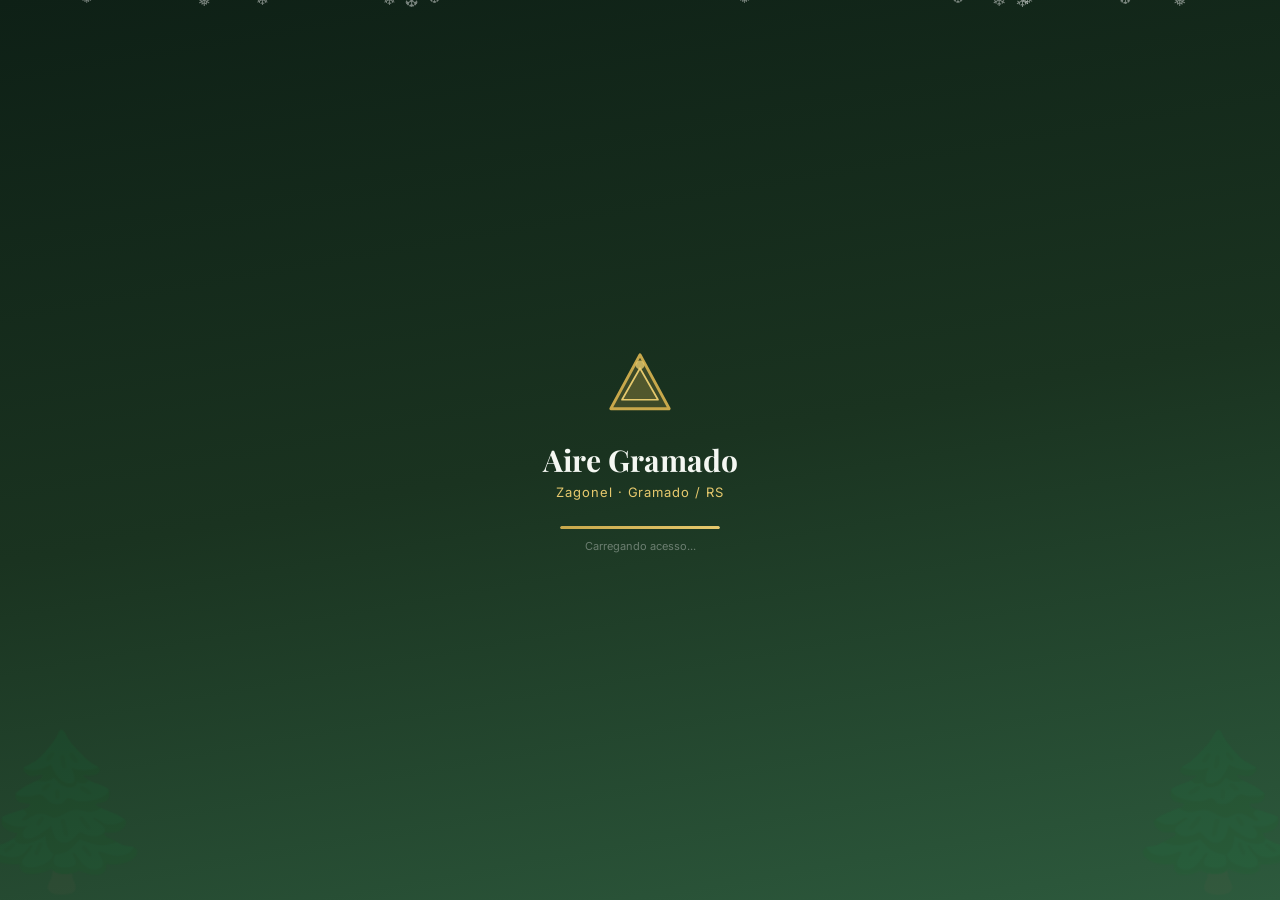
<file: index.html>
<!DOCTYPE html>
<html lang="pt-BR">
<head>
  <meta charset="UTF-8"/>
  <meta name="viewport" content="width=device-width,initial-scale=1,maximum-scale=1,user-scalable=no"/>
  <meta name="theme-color" content="#0e2016"/>
  <meta name="apple-mobile-web-app-capable" content="yes"/>
  <title>Aire Gramado — Acesso</title>
  <link rel="preconnect" href="https://fonts.googleapis.com"/>
  <link href="https://fonts.googleapis.com/css2?family=Playfair+Display:wght@500;700&family=Inter:wght@300;400;500;600;700&display=swap" rel="stylesheet"/>
  <link rel="stylesheet" href="style.css"/>
</head>
<body>

<div class="status-bar">
  <span id="clock">--:--</span>
  <div class="status-icons">
    <svg width="16" height="12" viewBox="0 0 16 12" fill="rgba(255,255,255,0.7)"><rect x="0" y="4" width="2" height="8" rx="1"/><rect x="4" y="2" width="2" height="10" rx="1"/><rect x="8" y="0" width="2" height="12" rx="1"/><rect x="12" y="0" width="2" height="12" rx="1" opacity="0.3"/></svg>
    <svg width="22" height="12" viewBox="0 0 22 12" fill="none"><rect x="0.5" y="0.5" width="18" height="11" rx="2.5" stroke="rgba(255,255,255,0.7)" stroke-width="1"/><rect x="2" y="2" width="13" height="8" rx="1.5" fill="rgba(255,255,255,0.7)"/><path d="M20 4.5V7.5C20.8 7.2 21.5 6.4 21.5 6C21.5 5.6 20.8 4.8 20 4.5Z" fill="rgba(255,255,255,0.5)"/></svg>
  </div>
</div>

<!-- SPLASH -->
<div class="splash" id="splash">
  <div class="splash-pine left">🌲</div>
  <div class="splash-pine right">🌲</div>
  <div id="splashSnow"></div>
  <div class="splash-content">
    <div class="splash-logo">
      <svg viewBox="0 0 64 64" fill="none" xmlns="http://www.w3.org/2000/svg" width="72" height="72">
        <path d="M32 6 L58 54 H6 Z" fill="rgba(200,168,75,0.2)" stroke="#c8a84b" stroke-width="2.5" stroke-linejoin="round"/>
        <path d="M32 18 L48 46 H16 Z" fill="rgba(200,168,75,0.15)" stroke="#e6c96d" stroke-width="1.5" stroke-linejoin="round"/>
        <circle cx="32" cy="15" r="4" fill="#e6c96d" opacity="0.8"/>
      </svg>
    </div>
    <div class="splash-title">Aire Gramado</div>
    <div class="splash-sub">Zagonel · Gramado / RS</div>
    <div class="splash-loader"><div class="loader-bar" id="loaderBar"></div></div>
    <div class="splash-hint">Carregando acesso...</div>
  </div>
</div>

<!-- APP -->
<div class="app" id="appMain" style="display:none">

  <!-- HEADER -->
  <div class="app-header">
    <div class="header-left">
      <div class="avatar-ring">
        <div class="avatar">L</div>
        <div class="avatar-online"></div>
      </div>
      <div>
        <div class="header-welcome">Bem-vindo,</div>
        <div class="header-name">Lisandra</div>
      </div>
    </div>
    <button class="notif-btn" onclick="showNotif()">
      <span class="notif-icon-svg" id="notifIconSvg"></span>
      <span class="notif-badge"></span>
    </button>
  </div>

  <!-- VOUCHER CARD -->
  <div class="voucher-card">
    <div class="vc-glow"></div>
    <div class="vc-pattern"></div>
    <div class="vc-top">
      <div class="vc-label">ACESSO VISITANTE</div>
      <div class="vc-status"><div class="vc-dot pulse"></div><span>Ativo</span></div>
    </div>
    <div class="vc-unit">Unidade <span class="vc-num">5303</span></div>
    <div class="vc-block">Bloco E · Gramado / Rio Grande do Sul</div>
    <div class="vc-divider"></div>
    <div class="vc-validity">
      <div class="vc-vitem"><div class="vc-vl">Início</div><div class="vc-vv">26 Ago · 15:00</div></div>
      <div class="vc-vsep">
        <svg width="20" height="8" viewBox="0 0 20 8" fill="none"><path d="M0 4H17M14 1L17 4L14 7" stroke="#c8a84b" stroke-width="1.5" stroke-linecap="round"/></svg>
      </div>
      <div class="vc-vitem align-right"><div class="vc-vl">Término</div><div class="vc-vv">02 Set · 11:15</div></div>
    </div>
    <div class="vc-progress-wrap"><div class="vc-progress" id="vcProgress"></div></div>
    <div class="vc-remaining" id="vcRemaining">Calculando...</div>
  </div>

  <!-- TABS -->
  <div class="tabs-scroll">
    <div class="tabs-wrap" id="tabsWrap"></div>
  </div>

  <!-- SECTION HEADER -->
  <div class="section-header">
    <div class="sh-icon-wrap" id="shIconWrap">
      <div class="sh-icon-svg" id="shIconSvg"></div>
    </div>
    <div>
      <div class="sh-title" id="shTitle">Bloco F</div>
      <div class="sh-sub" id="shSub">3 acessos liberados</div>
    </div>
    <div class="sh-badge" id="shBadge"></div>
  </div>

  <!-- GRID -->
  <div class="doors-grid" id="doorsGrid"></div>

  <!-- QUICK INFO -->
  <div class="quick-info">
    <div class="qi-item">
      <div class="qi-icon-svg" id="qiLoc"></div>
      <div><div class="qi-title">Endereço</div><div class="qi-val">Rua 7 de Set., 100</div></div>
    </div>
    <div class="qi-item">
      <div class="qi-icon-svg" id="qiTime"></div>
      <div><div class="qi-title">Check-out</div><div class="qi-val" id="countdown">--</div></div>
    </div>
  </div>

  <!-- HISTÓRICO -->
  <div class="section-label">Histórico de acessos</div>
  <div class="history-list" id="historyList">
    <div class="history-empty">Nenhum acesso registrado ainda.</div>
  </div>

  <!-- BOTTOM NAV -->
  <div class="bottom-nav">
    <button class="nav-item active" onclick="setNav(this,'home')">
      <span class="nav-svg" id="navHome"></span>
      <span class="nav-label">Início</span>
    </button>
    <button class="nav-item" onclick="setNav(this,'map')">
      <span class="nav-svg" id="navMap"></span>
      <span class="nav-label">Mapa</span>
    </button>
    <button class="nav-item" onclick="setNav(this,'info')">
      <span class="nav-svg" id="navInfo"></span>
      <span class="nav-label">Informações</span>
    </button>
  </div>

</div><!-- /app -->

<!-- MODAL ABERTURA -->
<div class="modal-overlay" id="modalOverlay">
  <div class="modal">
    <button class="modal-close" onclick="closeModal()">✕</button>
    <div class="modal-icon-big" id="modalIconSvg"></div>
    <div class="modal-title">Confirmação</div>
    <div class="modal-question">Deseja abrir a porta <strong id="modalDoor">–</strong>?</div>
    <div class="modal-info">
      <div class="mi-row"><span class="mi-l">Grupo</span><span class="mi-v" id="miBloco">–</span></div>
      <div class="mi-row"><span class="mi-l">Tipo</span><span class="mi-v" id="miTipo">–</span></div>
      <div class="mi-row"><span class="mi-l">Status</span><span class="mi-v success">Autorizado</span></div>
    </div>
    <div class="modal-actions">
      <button class="btn-cancel" onclick="closeModal()">Cancelar</button>
      <button class="btn-open" onclick="confirmOpen()">
        <span class="btn-unlock-svg" id="btnUnlockSvg"></span> Abrir
      </button>
    </div>
  </div>
</div>

<!-- MODAL SUCESSO -->
<div class="modal-overlay" id="successOverlay">
  <div class="modal success-modal">
    <div class="success-ring">
      <div class="success-check-svg" id="successCheckSvg"></div>
    </div>
    <div class="modal-title">Acesso Liberado!</div>
    <div class="success-door" id="successDoorName">–</div>
    <div class="success-time" id="successTime">–</div>
    <div class="open-timer">
      <div class="ot-label">Fechando em</div>
      <div class="ot-count" id="openTimer">5</div>
      <div class="ot-label">seg</div>
    </div>
    <div class="prog-wrap"><div class="prog-bar" id="progressBar"></div></div>
    <button class="btn-open full" onclick="closeSuccess()">Fechar</button>
  </div>
</div>

<!-- NOTIF MODAL -->
<div class="modal-overlay" id="notifOverlay">
  <div class="modal">
    <button class="modal-close" onclick="document.getElementById('notifOverlay').classList.remove('active')">✕</button>
    <div class="modal-icon-big" id="notifModalIcon" style="color:#4cde8a"></div>
    <div class="modal-title">Notificações</div>
    <div class="notif-item">
      <div class="ni-dot"></div>
      <div>
        <div class="ni-text">Voucher ativo · válido até 02/09/2026 às 11:15.</div>
        <div class="ni-time">Agora</div>
      </div>
    </div>
  </div>
</div>

<div class="toast" id="toast"></div>

<script src="icons.js"></script>
<script src="app.js"></script>
<script>
  // Injetar SVGs na UI (protegido contra elemento ausente)
  function injectUIIcons() {
    if (typeof ICONS === 'undefined') return;
    const map = {
      notifIconSvg: 'bell', qiLoc: 'location', qiTime: 'clock',
      navHome: 'home', navMap: 'map', navInfo: 'info',
      btnUnlockSvg: 'unlock', successCheckSvg: 'check', notifModalIcon: 'bell'
    };
    for (const [elId, iconKey] of Object.entries(map)) {
      const el = document.getElementById(elId);
      if (el && ICONS[iconKey]) el.innerHTML = ICONS[iconKey];
    }
  }
  if (document.readyState === 'loading') {
    document.addEventListener('DOMContentLoaded', injectUIIcons);
  } else {
    injectUIIcons();
  }
</script>
</body>
</html>
</file>
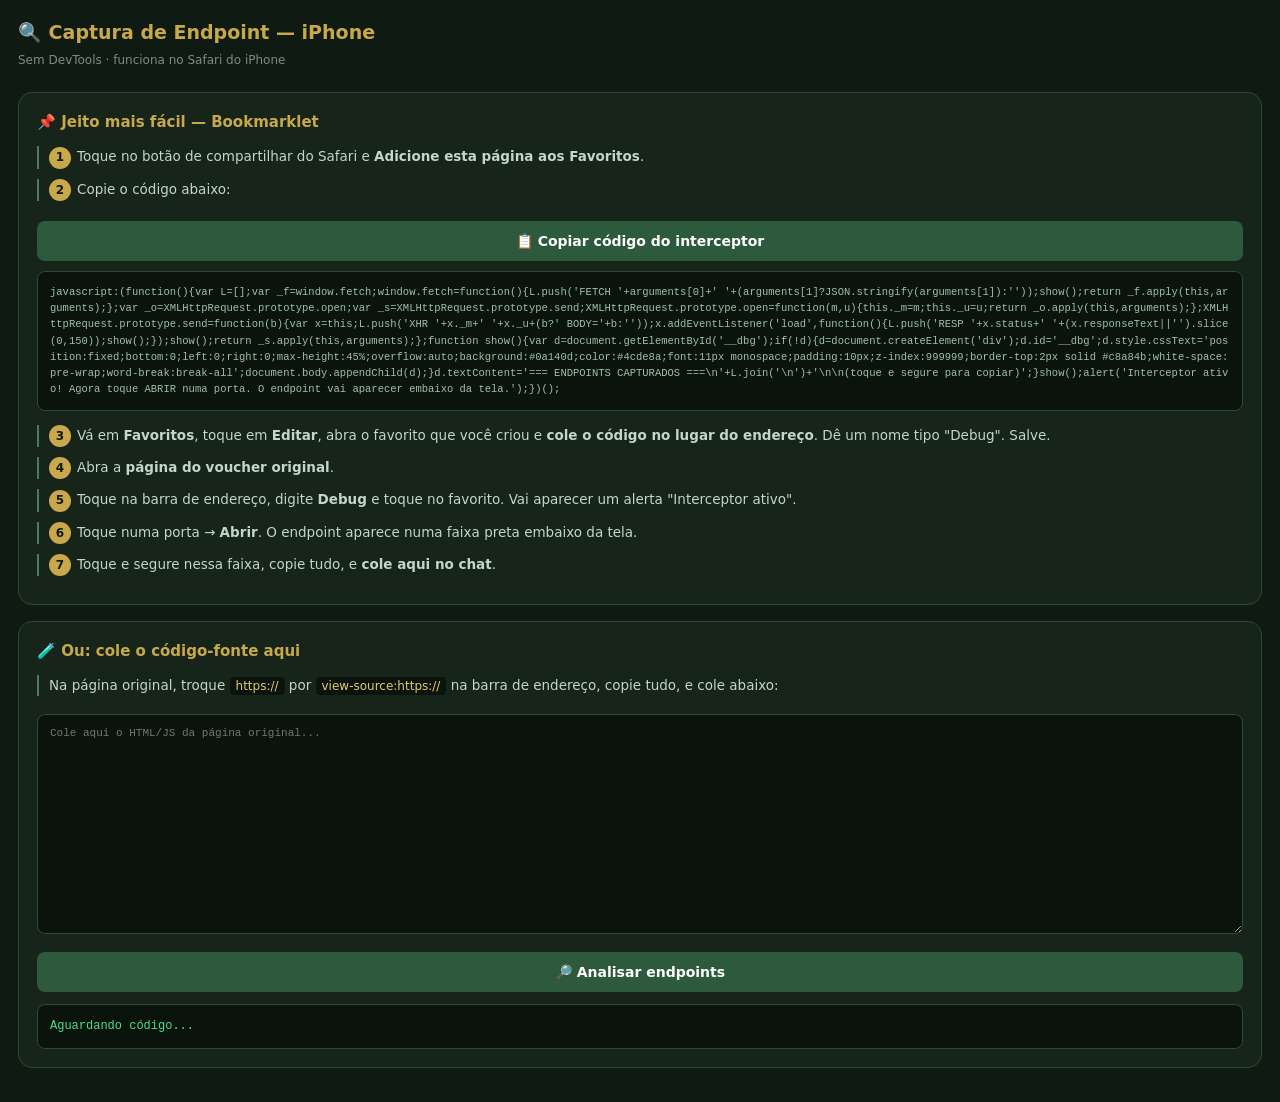
<file: debug.html>
<!DOCTYPE html>
<html lang="pt-BR">
<head>
<meta charset="UTF-8"/>
<meta name="viewport" content="width=device-width,initial-scale=1"/>
<title>Debug — Captura no iPhone</title>
<style>
*{box-sizing:border-box;margin:0;padding:0;font-family:system-ui,-apple-system,sans-serif}
body{background:#0e1a12;color:#e8f0ea;padding:18px;line-height:1.55}
h1{font-size:19px;color:#c8a84b;margin-bottom:4px}
.sub{font-size:12px;color:#7a8f80;margin-bottom:22px}
.card{background:#16241a;border:1px solid #2d4a35;border-radius:14px;padding:18px;margin-bottom:16px}
.card h2{font-size:15px;color:#c8a84b;margin-bottom:12px}
.step{font-size:13.5px;color:#c5d5c9;margin-bottom:10px;padding-left:10px;border-left:2px solid #4a7c5f}
code{background:#0a140d;padding:2px 6px;border-radius:4px;color:#e6c96d;font-size:12px;word-break:break-all}
.bm{display:block;background:linear-gradient(135deg,#2d5a3d,#4a7c5f);color:#fff;text-align:center;text-decoration:none;font-weight:700;font-size:16px;border-radius:12px;padding:16px;margin:14px 0;box-shadow:0 6px 20px rgba(45,90,61,.4)}
.big{font-size:15px;color:#e6c96d;font-weight:600;margin:12px 0 6px}
textarea{width:100%;min-height:220px;background:#0a140d;border:1px solid #2d4a35;border-radius:8px;padding:12px;color:#a0c0a8;font-family:ui-monospace,monospace;font-size:11px;margin-top:8px;resize:vertical}
.copy-btn{background:#2d5a3d;color:#fff;border:none;border-radius:8px;padding:12px 18px;font-size:14px;font-weight:600;cursor:pointer;margin-top:10px;width:100%}
.copy-btn:active{transform:scale(.97)}
.out{background:#0a140d;border:1px solid #2d4a35;border-radius:8px;padding:12px;margin-top:12px;font-family:ui-monospace,monospace;font-size:12px;color:#4cde8a;white-space:pre-wrap;word-break:break-all;min-height:40px}
.snippet{background:#0a140d;border:1px solid #2d4a35;border-radius:8px;padding:12px;margin-top:10px;font-family:ui-monospace,monospace;font-size:10.5px;color:#a0c0a8;white-space:pre-wrap;word-break:break-all}
.num{display:inline-flex;width:22px;height:22px;background:#c8a84b;color:#0e1a12;border-radius:50%;align-items:center;justify-content:center;font-weight:700;font-size:12px;margin-right:6px}
</style>
</head>
<body>

<h1>🔍 Captura de Endpoint — iPhone</h1>
<div class="sub">Sem DevTools · funciona no Safari do iPhone</div>

<div class="card">
  <h2>📌 Jeito mais fácil — Bookmarklet</h2>
  <div class="step"><span class="num">1</span>Toque no botão de compartilhar do Safari e <strong>Adicione esta página aos Favoritos</strong>.</div>
  <div class="step"><span class="num">2</span>Copie o código abaixo:</div>
  <button class="copy-btn" onclick="copyBM()">📋 Copiar código do interceptor</button>
  <div class="snippet" id="bmcode">javascript:(function(){var L=[];var _f=window.fetch;window.fetch=function(){L.push('FETCH '+arguments[0]+' '+(arguments[1]?JSON.stringify(arguments[1]):''));show();return _f.apply(this,arguments);};var _o=XMLHttpRequest.prototype.open;var _s=XMLHttpRequest.prototype.send;XMLHttpRequest.prototype.open=function(m,u){this._m=m;this._u=u;return _o.apply(this,arguments);};XMLHttpRequest.prototype.send=function(b){var x=this;L.push('XHR '+x._m+' '+x._u+(b?' BODY='+b:''));x.addEventListener('load',function(){L.push('RESP '+x.status+' '+(x.responseText||'').slice(0,150));show();});show();return _s.apply(this,arguments);};function show(){var d=document.getElementById('__dbg');if(!d){d=document.createElement('div');d.id='__dbg';d.style.cssText='position:fixed;bottom:0;left:0;right:0;max-height:45%;overflow:auto;background:#0a140d;color:#4cde8a;font:11px monospace;padding:10px;z-index:999999;border-top:2px solid #c8a84b;white-space:pre-wrap;word-break:break-all';document.body.appendChild(d);}d.textContent='=== ENDPOINTS CAPTURADOS ===\n'+L.join('\n')+'\n\n(toque e segure para copiar)';}show();alert('Interceptor ativo! Agora toque ABRIR numa porta. O endpoint vai aparecer embaixo da tela.');})();</div>
  <div class="step" style="margin-top:14px"><span class="num">3</span>Vá em <strong>Favoritos</strong>, toque em <strong>Editar</strong>, abra o favorito que você criou e <strong>cole o código no lugar do endereço</strong>. Dê um nome tipo "Debug". Salve.</div>
  <div class="step"><span class="num">4</span>Abra a <strong>página do voucher original</strong>.</div>
  <div class="step"><span class="num">5</span>Toque na barra de endereço, digite <strong>Debug</strong> e toque no favorito. Vai aparecer um alerta "Interceptor ativo".</div>
  <div class="step"><span class="num">6</span>Toque numa porta → <strong>Abrir</strong>. O endpoint aparece numa faixa preta embaixo da tela.</div>
  <div class="step"><span class="num">7</span>Toque e segure nessa faixa, copie tudo, e <strong>cole aqui no chat</strong>.</div>
</div>

<div class="card">
  <h2>🧪 Ou: cole o código-fonte aqui</h2>
  <div class="step">Na página original, troque <code>https://</code> por <code>view-source:https://</code> na barra de endereço, copie tudo, e cole abaixo:</div>
  <textarea id="input" placeholder="Cole aqui o HTML/JS da página original..."></textarea>
  <button class="copy-btn" onclick="analyze()">🔎 Analisar endpoints</button>
  <div class="out" id="output">Aguardando código...</div>
</div>

<script>
function copyBM(){
  const t = document.getElementById('bmcode').textContent;
  navigator.clipboard.writeText(t).then(()=>{
    event.target.textContent='✅ Copiado! Agora crie o favorito';
    setTimeout(()=>event.target.textContent='📋 Copiar código do interceptor',2000);
  });
}
function analyze(){
  const code=document.getElementById('input').value;
  const out=document.getElementById('output');
  if(!code.trim()){out.textContent='Cole algum código primeiro.';return;}
  const found=new Set();
  const patterns=[
    /fetch\s*\(\s*['"`]([^'"`]+)['"`]/gi,
    /url\s*:\s*['"`]([^'"`]+)['"`]/gi,
    /\.open\s*\(\s*['"`]\w+['"`]\s*,\s*['"`]([^'"`]+)['"`]/gi,
    /\$\.(get|post|ajax)\s*\(\s*['"`]([^'"`]+)['"`]/gi,
    /(\/CartaoVisitante\/\w+)/gi,
    /(\/[A-Za-z]+\/(Abrir|Open|Porta|Door)\w*)/gi,
  ];
  patterns.forEach(re=>{let m;while((m=re.exec(code))!==null){const u=m[m.length-1]||m[1];if(u&&u.length>2&&!/\.(css|png|jpg|svg|woff|ico)/i.test(u))found.add(u);}});
  const funcs=[];const fre=/function\s+(\w*(?:abrir|open|porta|door)\w*)/gi;let fm;while((fm=fre.exec(code))!==null)funcs.push(fm[1]);
  let r='';
  if(found.size){r+='🎯 ENDPOINTS:\n';[...found].forEach(u=>r+='  • '+u+'\n');}else r+='⚠️ Nenhuma URL clara.\n';
  if(funcs.length){r+='\n🔧 FUNÇÕES:\n';funcs.forEach(f=>r+='  • '+f+'()\n');}
  r+='\n📋 Cole isso no chat.';
  out.textContent=r;
}
</script>
</body>
</html>
</file>
<file: style.css>
/* ===== RESET ===== */
*,*::before,*::after{box-sizing:border-box;margin:0;padding:0;-webkit-tap-highlight-color:transparent}

:root{
  --pine:#0e2016;--forest:#1a3320;--mid:#2d5a3d;--sage:#4a7c5f;
  --snow:#f4f7f2;--cream:#faf9f6;--gold:#c8a84b;--goldl:#e6c96d;--goldd:#a07830;
  --text:#1c2b22;--muted:#6b7f72;--radius:22px;
}

html{height:100%;overflow:hidden}
body{font-family:'Inter',system-ui,sans-serif;background:linear-gradient(170deg,#0e2016 0%,#1a3320 40%,#243d2a 100%);height:100%;overflow:hidden}

/* ===== STATUS BAR ===== */
.status-bar{position:fixed;top:0;left:0;right:0;height:26px;display:flex;align-items:center;justify-content:space-between;padding:0 18px;z-index:200;pointer-events:none}
.status-bar span{font-size:12px;font-weight:600;color:rgba(255,255,255,0.7)}
.status-icons{display:flex;align-items:center;gap:6px}

/* ===== SPLASH ===== */
.splash{position:fixed;inset:0;background:linear-gradient(170deg,#0e2016,#1a3320 50%,#2d5a3d);display:flex;align-items:center;justify-content:center;z-index:999;transition:opacity .6s ease,transform .6s ease}
.splash.hide{opacity:0;transform:scale(1.05);pointer-events:none}
.splash-pine{position:absolute;bottom:0;font-size:150px;opacity:.07}
.splash-pine.left{left:-30px}.splash-pine.right{right:-30px;transform:scaleX(-1)}
.snow-p{position:absolute;top:-10px;color:rgba(255,255,255,.45);animation:fall linear infinite;pointer-events:none}
@keyframes fall{0%{transform:translateY(-10px) rotate(0);opacity:.7}100%{transform:translateY(110vh) rotate(360deg);opacity:0}}
.splash-content{text-align:center;position:relative;z-index:1}
.splash-logo{margin-bottom:16px;animation:floatLogo 3s ease-in-out infinite}
@keyframes floatLogo{0%,100%{transform:translateY(0)}50%{transform:translateY(-8px)}}
.splash-title{font-family:'Playfair Display',serif;font-size:30px;font-weight:700;color:var(--snow)}
.splash-sub{font-size:13px;color:var(--goldl);margin-top:4px;letter-spacing:.07em}
.splash-loader{width:160px;height:3px;background:rgba(255,255,255,.12);border-radius:2px;margin:26px auto 10px;overflow:hidden}
.loader-bar{height:100%;width:0;background:linear-gradient(90deg,var(--gold),var(--goldl));border-radius:2px;transition:width .1s linear}
.splash-hint{font-size:11px;color:rgba(255,255,255,.35)}

/* ===== APP ===== */
.app{position:fixed;inset:0;overflow-y:auto;overflow-x:hidden;padding:26px 0 88px;-webkit-overflow-scrolling:touch}

/* ===== HEADER ===== */
.app-header{display:flex;align-items:center;justify-content:space-between;padding:12px 20px 8px}
.header-left{display:flex;align-items:center;gap:12px}
.avatar-ring{position:relative}
.avatar{width:44px;height:44px;background:linear-gradient(135deg,var(--mid),var(--sage));border-radius:50%;display:flex;align-items:center;justify-content:center;font-size:18px;font-weight:700;color:#fff;border:2px solid var(--gold)}
.avatar-online{position:absolute;bottom:2px;right:2px;width:10px;height:10px;background:#4cde8a;border-radius:50%;border:2px solid var(--forest)}
.header-welcome{font-size:11px;color:rgba(255,255,255,.45)}
.header-name{font-size:17px;font-weight:700;color:var(--snow)}
.notif-btn{background:rgba(255,255,255,.1);border:1px solid rgba(255,255,255,.15);border-radius:50%;width:42px;height:42px;cursor:pointer;display:flex;align-items:center;justify-content:center;position:relative;transition:transform .15s;color:rgba(255,255,255,.75)}
.notif-btn:active{transform:scale(.88)}
.notif-icon-svg{width:22px;height:22px;display:flex;align-items:center;justify-content:center}
.notif-icon-svg svg{width:100%;height:100%}
.notif-badge{position:absolute;top:5px;right:5px;width:8px;height:8px;background:#f55;border-radius:50%;border:1.5px solid var(--forest)}

/* ===== VOUCHER CARD ===== */
.voucher-card{margin:10px 16px;background:linear-gradient(135deg,#162b1e 0%,#2d5a3d 55%,#1a3a25 100%);border-radius:var(--radius);padding:22px 20px 18px;position:relative;overflow:hidden;border:1px solid rgba(200,168,75,.3);box-shadow:0 14px 40px rgba(14,32,22,.55)}
.vc-glow{position:absolute;top:-50px;right:-50px;width:160px;height:160px;background:radial-gradient(circle,rgba(200,168,75,.18),transparent 70%);pointer-events:none}
.vc-pattern{position:absolute;inset:0;background-image:repeating-linear-gradient(45deg,rgba(255,255,255,.015) 0px,rgba(255,255,255,.015) 1px,transparent 1px,transparent 12px);pointer-events:none}
.vc-top{display:flex;align-items:center;justify-content:space-between;margin-bottom:14px}
.vc-label{font-size:9px;font-weight:700;letter-spacing:.18em;color:var(--goldl)}
.vc-status{display:flex;align-items:center;gap:5px;font-size:11px;color:#a0f0c0;font-weight:600}
.vc-dot{width:7px;height:7px;background:#4cde8a;border-radius:50%}
.vc-dot.pulse{animation:pg 1.8s infinite}
@keyframes pg{0%,100%{box-shadow:0 0 0 0 rgba(76,222,138,.7)}50%{box-shadow:0 0 0 6px rgba(76,222,138,0)}}
.vc-unit{font-family:'Playfair Display',serif;font-size:26px;font-weight:700;color:var(--snow);line-height:1}
.vc-num{color:var(--goldl)}
.vc-block{font-size:12px;color:rgba(255,255,255,.5);margin-top:4px;margin-bottom:16px;letter-spacing:.02em}
.vc-divider{height:1px;background:rgba(255,255,255,.1);margin-bottom:14px}
.vc-validity{display:flex;align-items:center;gap:6px;margin-bottom:12px}
.vc-vitem{flex:1}.align-right{text-align:right}
.vc-vl{font-size:9px;text-transform:uppercase;letter-spacing:.1em;color:rgba(255,255,255,.38);margin-bottom:3px}
.vc-vv{font-size:12px;font-weight:600;color:var(--snow)}
.vc-vsep{flex-shrink:0}
.vc-progress-wrap{height:3px;background:rgba(255,255,255,.1);border-radius:2px;overflow:hidden;margin-bottom:6px}
.vc-progress{height:100%;background:linear-gradient(90deg,#4cde8a,var(--gold));border-radius:2px;transition:width 1s;width:13%}
.vc-remaining{font-size:9px;color:rgba(255,255,255,.38);text-align:right;letter-spacing:.03em}

/* ===== TABS ===== */
.tabs-scroll{overflow-x:auto;-webkit-overflow-scrolling:touch;padding:16px 16px 0;scrollbar-width:none}
.tabs-scroll::-webkit-scrollbar{display:none}
.tabs-wrap{display:flex;gap:8px;width:max-content}
.tab-btn{display:flex;align-items:center;gap:7px;background:rgba(255,255,255,.07);border:1px solid rgba(255,255,255,.1);border-radius:20px;padding:8px 14px;color:rgba(255,255,255,.45);font-size:12px;font-weight:600;cursor:pointer;white-space:nowrap;transition:all .22s ease}
.tab-btn:active{transform:scale(.93)}
.tab-btn.active{background:linear-gradient(135deg,rgba(45,90,61,.9),rgba(74,124,95,.9));border-color:rgba(200,168,75,.45);color:var(--goldl);box-shadow:0 4px 14px rgba(14,32,22,.4)}
.tab-icon-svg{width:18px;height:18px;display:flex;align-items:center}
.tab-icon-svg svg{width:100%;height:100%}

/* ===== SECTION HEADER ===== */
.section-header{display:flex;align-items:center;gap:12px;padding:18px 20px 12px}
.sh-icon-wrap{width:40px;height:40px;background:linear-gradient(135deg,var(--goldd),var(--gold));border-radius:12px;display:flex;align-items:center;justify-content:center;box-shadow:0 4px 12px rgba(200,168,75,.35);color:var(--pine);flex-shrink:0}
.sh-icon-svg{width:24px;height:24px;display:flex}
.sh-icon-svg svg{width:100%;height:100%}
.sh-title{font-size:18px;font-weight:700;color:var(--snow)}
.sh-sub{font-size:11px;color:var(--goldl);margin-top:1px}
.sh-badge{margin-left:auto;background:rgba(200,168,75,.15);border:1px solid rgba(200,168,75,.35);border-radius:20px;padding:4px 10px;font-size:8px;font-weight:700;color:var(--goldl);letter-spacing:.1em;white-space:nowrap}

/* ===== DOORS GRID — BOLINHAS SVG ===== */
.doors-grid{display:grid;grid-template-columns:repeat(3,1fr);gap:14px;padding:0 16px 20px}
.door-btn{display:flex;flex-direction:column;align-items:center;gap:0;border:none;cursor:pointer;background:none;padding:0}
.door-circle{
  width:100%;aspect-ratio:1;border-radius:50%;
  display:flex;flex-direction:column;align-items:center;justify-content:center;gap:4px;
  background:rgba(255,255,255,.96);
  position:relative;overflow:hidden;
  border:2.5px solid var(--door-color, #4a7c5f);
  transition:transform .2s cubic-bezier(.34,1.56,.64,1),box-shadow .2s;
  box-shadow:0 6px 20px rgba(14,32,22,.25), inset 0 1px 0 rgba(255,255,255,.9);
}
/* Tint sutil da cor do ícone no fundo */
.door-circle::after{
  content:'';position:absolute;inset:0;border-radius:50%;
  background:radial-gradient(circle at 35% 35%, rgba(255,255,255,.5), color-mix(in srgb, var(--door-color) 8%, transparent) 100%);
  pointer-events:none;
}
.door-btn:active .door-circle{transform:scale(.86);box-shadow:0 2px 8px rgba(14,32,22,.25)}
.door-badge{position:absolute;top:7px;right:7px;width:10px;height:10px;background:#4cde8a;border-radius:50%;border:2px solid #fff;box-shadow:0 0 5px rgba(76,222,138,.5);z-index:1}
.door-svg-wrap{width:36px;height:36px;display:flex;align-items:center;justify-content:center;color:var(--door-color);position:relative;z-index:1}
.door-svg-wrap svg{width:100%;height:100%}
.door-label{font-size:10px;font-weight:700;color:var(--text);line-height:1.1;text-align:center;max-width:88%;position:relative;z-index:1;letter-spacing:.01em}
.door-sub-label{font-size:8px;color:var(--muted);line-height:1;text-align:center;position:relative;z-index:1}
.ripple{position:absolute;border-radius:50%;background:rgba(200,168,75,.3);transform:scale(0);pointer-events:none;animation:rip .55s ease-out forwards}
@keyframes rip{to{transform:scale(2.8);opacity:0}}

/* ===== QUICK INFO ===== */
.quick-info{display:grid;grid-template-columns:1fr 1fr;gap:10px;padding:0 16px 20px}
.qi-item{background:rgba(255,255,255,.07);border:1px solid rgba(255,255,255,.09);border-radius:16px;padding:12px 14px;display:flex;align-items:center;gap:10px}
.qi-icon-svg{width:28px;height:28px;color:var(--goldl);flex-shrink:0;display:flex;align-items:center}
.qi-icon-svg svg{width:100%;height:100%}
.qi-title{font-size:9px;text-transform:uppercase;letter-spacing:.09em;color:rgba(255,255,255,.38)}
.qi-val{font-size:11px;font-weight:600;color:var(--snow);margin-top:2px}

/* ===== HISTORY ===== */
.section-label{font-size:11px;font-weight:600;color:rgba(255,255,255,.35);text-transform:uppercase;letter-spacing:.12em;padding:0 20px 8px}
.history-list{padding:0 16px 20px}
.history-empty{background:rgba(255,255,255,.04);border:1px dashed rgba(255,255,255,.1);border-radius:14px;padding:20px;text-align:center;font-size:12px;color:rgba(255,255,255,.3)}
.history-item{background:rgba(255,255,255,.07);border:1px solid rgba(255,255,255,.09);border-radius:14px;padding:12px 14px;margin-bottom:8px;display:flex;align-items:center;gap:12px;animation:slideIn .35s cubic-bezier(.34,1.56,.64,1)}
@keyframes slideIn{from{opacity:0;transform:translateX(-16px)}to{opacity:1;transform:none}}
.hi-icon{width:32px;height:32px;flex-shrink:0;display:flex;align-items:center}
.hi-icon svg{width:100%;height:100%}
.hi-name{font-size:12px;font-weight:600;color:var(--snow)}
.hi-time{font-size:9.5px;color:rgba(255,255,255,.4);margin-top:1px}
.hi-check{margin-left:auto;width:22px;height:22px;color:#4cde8a;flex-shrink:0;display:flex}
.hi-check svg{width:100%;height:100%}

/* ===== BOTTOM NAV ===== */
.bottom-nav{position:fixed;bottom:0;left:0;right:0;background:rgba(12,24,16,.97);backdrop-filter:blur(18px);border-top:1px solid rgba(255,255,255,.07);display:flex;padding:8px 0 calc(8px + env(safe-area-inset-bottom));z-index:100}
.nav-item{flex:1;display:flex;flex-direction:column;align-items:center;gap:3px;background:none;border:none;cursor:pointer;padding:4px;transition:transform .15s}
.nav-item:active{transform:scale(.88)}
.nav-svg{width:24px;height:24px;color:rgba(255,255,255,.3);display:flex;align-items:center;transition:color .2s}
.nav-svg svg{width:100%;height:100%}
.nav-label{font-size:10px;font-weight:500;color:rgba(255,255,255,.3);transition:color .2s}
.nav-item.active .nav-svg{color:var(--goldl)}
.nav-item.active .nav-label{color:var(--goldl)}

/* ===== MODAL ===== */
.modal-overlay{position:fixed;inset:0;background:rgba(8,18,12,.82);backdrop-filter:blur(8px);display:flex;align-items:flex-end;justify-content:center;z-index:500;opacity:0;pointer-events:none;transition:opacity .28s ease}
.modal-overlay.active{opacity:1;pointer-events:all}
.modal{background:var(--cream);border-radius:28px 28px 0 0;padding:28px 24px 36px;width:100%;max-width:440px;position:relative;transform:translateY(100%);transition:transform .4s cubic-bezier(.34,1.2,.64,1);border-top:1px solid rgba(200,168,75,.15)}
.modal-overlay.active .modal{transform:translateY(0)}
.modal::before{content:'';position:absolute;top:10px;left:50%;transform:translateX(-50%);width:38px;height:4px;background:rgba(0,0,0,.1);border-radius:2px}
.modal-close{position:absolute;top:20px;right:20px;width:32px;height:32px;background:#f0f0f0;border:none;border-radius:50%;font-size:14px;cursor:pointer;display:flex;align-items:center;justify-content:center;color:var(--muted);transition:transform .15s,background .15s}
.modal-close:active{transform:scale(.88);background:#e0e0e0}
.modal-icon-big{width:64px;height:64px;margin:8px auto 14px;display:flex;align-items:center;justify-content:center}
.modal-icon-big svg{width:100%;height:100%}
.modal-title{font-family:'Playfair Display',serif;font-size:22px;font-weight:700;color:var(--pine);text-align:center;margin-bottom:8px}
.modal-door{font-size:14px;font-weight:600;color:var(--mid);background:rgba(45,90,61,.09);border-radius:10px;padding:7px 16px;text-align:center;margin:0 0 16px;line-height:1.3}
.modal-info{background:#f4f7f2;border-radius:14px;padding:12px 16px;margin-bottom:14px}
.mi-row{display:flex;justify-content:space-between;align-items:center;padding:6px 0;border-bottom:1px solid rgba(0,0,0,.05)}
.mi-row:last-child{border-bottom:none}
.mi-l{font-size:12px;color:var(--muted)}.mi-v{font-size:13px;font-weight:600;color:var(--text)}.mi-v.success{color:#2d7a4a}
.modal-hint{font-size:12px;color:var(--muted);text-align:center;margin-bottom:20px;line-height:1.5}
.modal-actions{display:flex;gap:12px}
.btn-cancel,.btn-open{flex:1;padding:14px;border:none;border-radius:16px;font-size:15px;font-weight:700;cursor:pointer;display:flex;align-items:center;justify-content:center;gap:7px;transition:transform .15s,box-shadow .15s}
.btn-cancel{background:#f0f0f0;color:var(--muted)}.btn-cancel:active{transform:scale(.95)}
.btn-open{background:linear-gradient(135deg,var(--forest),#3e7a54);color:#fff;box-shadow:0 6px 20px rgba(45,90,61,.45)}.btn-open:active{transform:scale(.95);box-shadow:0 2px 8px rgba(45,90,61,.3)}
.btn-open.full{width:100%;flex:none;margin-top:0}
.btn-unlock-svg{width:20px;height:20px;display:flex}.btn-unlock-svg svg{width:100%;height:100%}

/* ===== SUCCESS ===== */
.success-modal{border-top:3px solid #4cde8a;text-align:center}
.success-ring{width:80px;height:80px;border:3px solid #4cde8a;border-radius:50%;display:flex;align-items:center;justify-content:center;margin:8px auto 16px;background:rgba(76,222,138,.08);animation:ringPop .5s cubic-bezier(.34,1.56,.64,1)}
@keyframes ringPop{from{transform:scale(0)}to{transform:scale(1)}}
.success-check-svg{width:42px;height:42px;color:#2d7a4a;display:flex}.success-check-svg svg{width:100%;height:100%}
.success-door{font-size:14px;font-weight:600;color:var(--mid);margin-bottom:3px}
.success-time{font-size:11px;color:var(--muted);margin-bottom:16px}
.open-timer{display:flex;align-items:center;justify-content:center;gap:8px;margin-bottom:12px}
.ot-label{font-size:12px;color:var(--muted)}
.ot-count{font-size:28px;font-weight:700;color:var(--forest);width:44px;height:44px;background:rgba(76,222,138,.1);border-radius:50%;display:flex;align-items:center;justify-content:center;border:2px solid #4cde8a}
.prog-wrap{height:5px;background:#e0e0e0;border-radius:3px;overflow:hidden;margin:0 0 20px}
.prog-bar{height:100%;background:linear-gradient(90deg,#4cde8a,#2d7a4a);border-radius:3px}

/* ===== TOAST ===== */
.toast{position:fixed;top:56px;left:50%;transform:translateX(-50%) translateY(-70px);background:rgba(20,40,26,.97);border:1px solid rgba(200,168,75,.25);border-radius:24px;padding:10px 20px;font-size:12px;font-weight:600;color:var(--snow);white-space:nowrap;z-index:600;transition:transform .32s cubic-bezier(.34,1.56,.64,1);pointer-events:none;backdrop-filter:blur(10px);letter-spacing:.02em}
.toast.show{transform:translateX(-50%) translateY(0)}

/* ===== NOTIF ===== */
.notif-item{display:flex;align-items:flex-start;gap:12px;background:#f4f7f2;border-radius:12px;padding:12px;margin-top:16px}
.ni-dot{width:8px;height:8px;background:#4cde8a;border-radius:50%;margin-top:4px;flex-shrink:0}
.ni-text{font-size:13px;color:var(--text);line-height:1.4}
.ni-time{font-size:10px;color:var(--muted);margin-top:4px}

::-webkit-scrollbar{width:3px}
::-webkit-scrollbar-thumb{background:var(--sage);border-radius:2px}
::-webkit-scrollbar-track{background:transparent}
@media(prefers-reduced-motion:reduce){*{animation-duration:.01ms!important;transition-duration:.01ms!important}}

/* ===== MODAL QUESTION (estilo original) ===== */
.modal-question{
  font-size:15px;
  color:var(--text);
  text-align:center;
  line-height:1.5;
  margin-bottom:16px;
  padding:0 8px;
}
.modal-question strong{
  color:var(--pine);
  font-weight:700;
}
</file>
